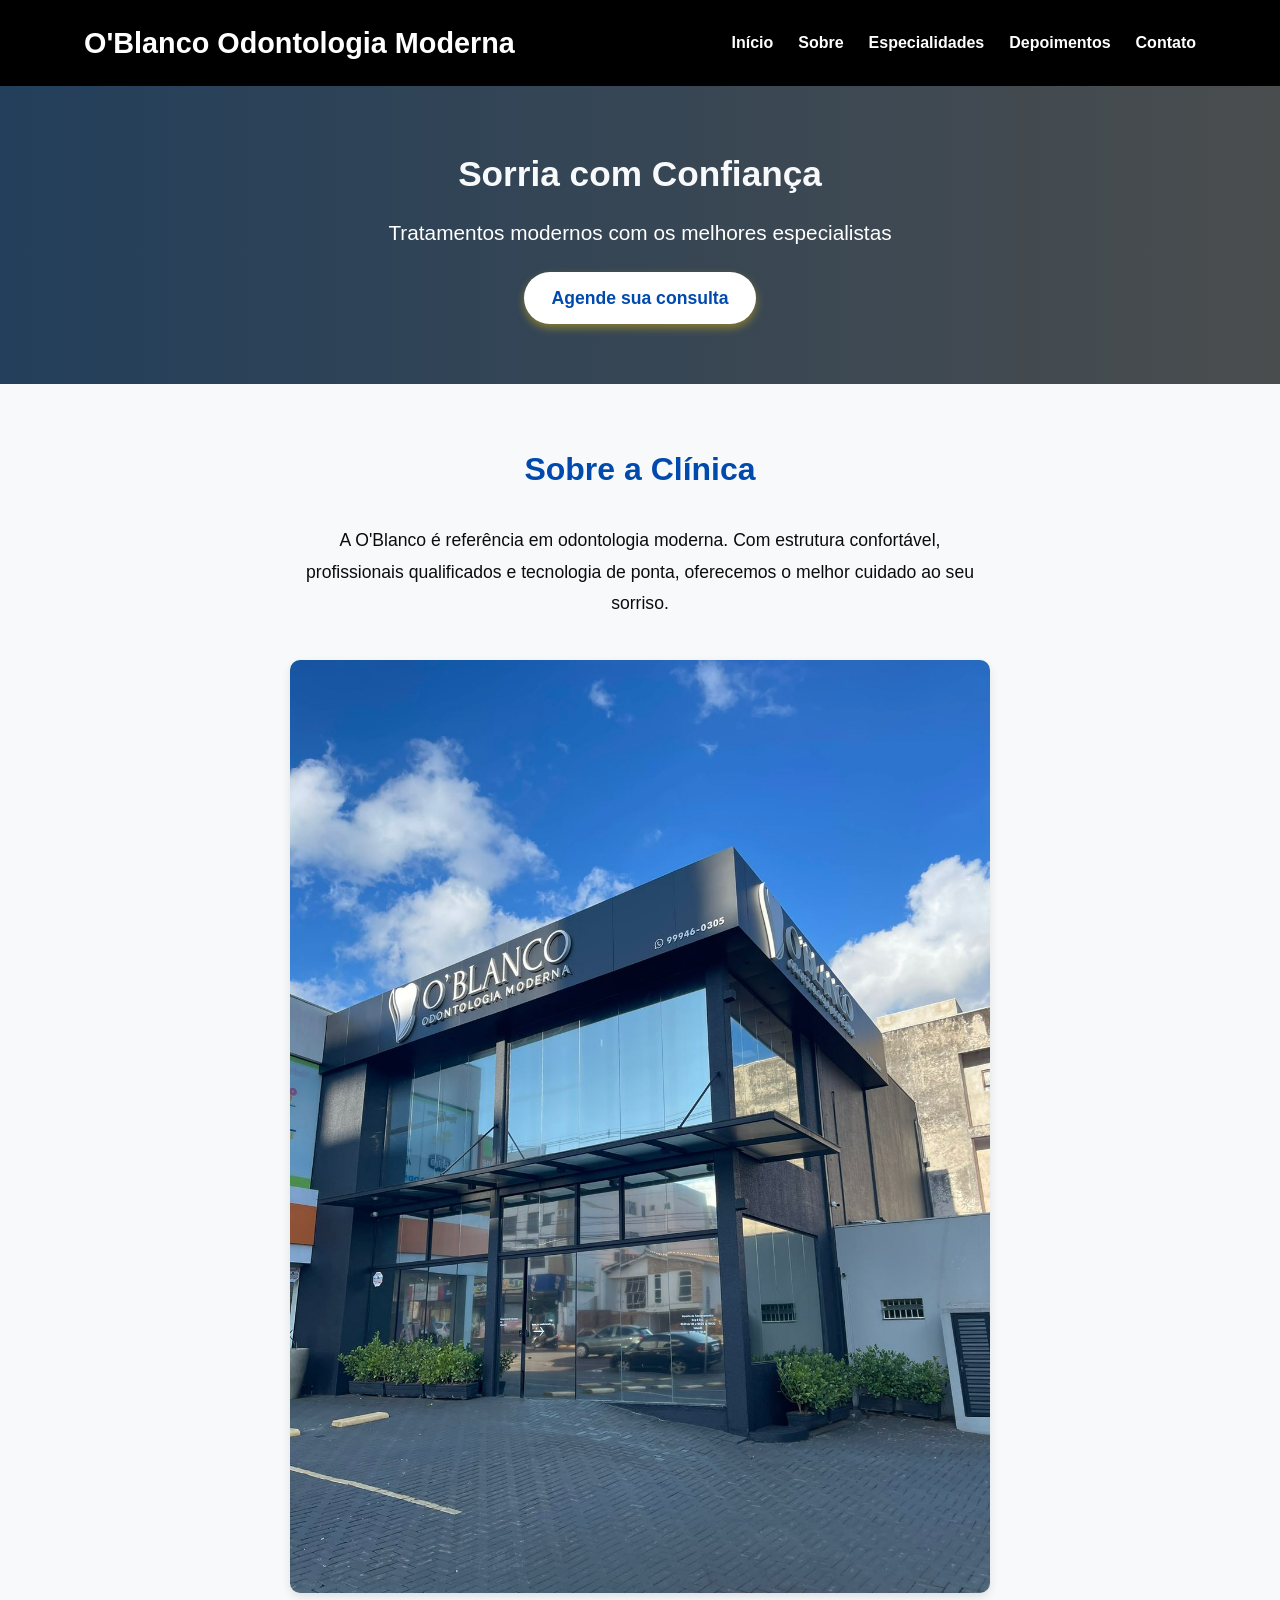
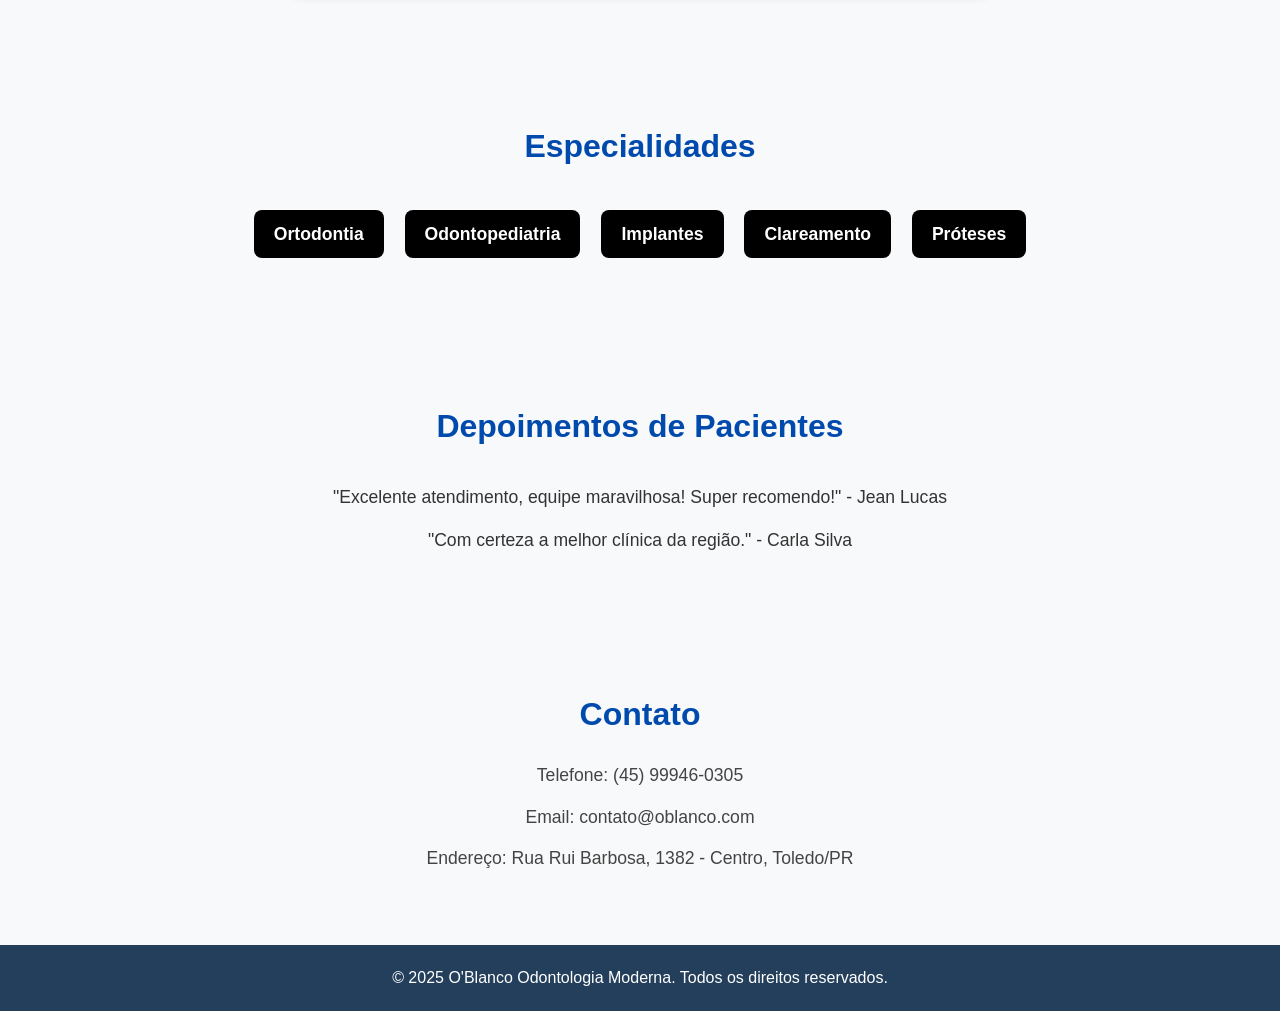
<file: 1_FRONTEND/index.html>
<!DOCTYPE html>
<html lang="pt-br">
  <head>
    <meta charset="UTF-8" />
    <meta name="viewport" content="width=device-width, initial-scale=1.0" />
    <title>O'Blanco Odontologia Moderna</title>
    <link rel="stylesheet" href="css/styles.css" />
  </head>
  <body>
    <header>
      <!-- Cabeçalho do Site ( Menu) -->
      <div class="container">
        <h1>O'Blanco Odontologia Moderna</h1>
        <nav>
          <ul>
            <li><a href="#">Início</a></li>
            <li><a href="#sobre">Sobre</a></li>
            <li><a href="#especialidades">Especialidades</a></li>
            <li><a href="#depoimentos">Depoimentos</a></li>
            <li><a href="#contato">Contato</a></li>
          </ul>
        </nav>
      </div>
    </header>

    <!-- Banner -->

    <section class="banner">
      <div class="container">
        <h2 id="sorria">Sorria com Confiança</h2>
        <p id="tratamentos">
          Tratamentos modernos com os melhores especialistas
        </p>
        <a href="#agendamento" class="btn">Agende sua consulta</a>
      </div>
    </section>

    <!-- Informações da Clínica -->
    <section id="sobre" class="sobre">
      <div class="container">
        <h2>Sobre a Clínica</h2>
        <p>
          A O'Blanco é referência em odontologia moderna. Com estrutura
          confortável, profissionais qualificados e tecnologia de ponta,
          oferecemos o melhor cuidado ao seu sorriso.
        </p>
        <img
          src="img/clinica-externa.jpg"
          alt="Fachada da Clínica O'Blanco Odontologia Moderna"
          id="fachada"
        />
      </div>
    </section>

    <!-- Especialidades da Clínica -->
    <section id="especialidades" class="especialidades">
      <div class="especialidades">
        <h2>Especialidades</h2>
        <ul>
          <li>Ortodontia</li>
          <li>Odontopediatria</li>
          <li>Implantes</li>
          <li>Clareamento</li>
          <li>Próteses</li>
        </ul>
      </div>
    </section>

    <!-- Depoimentos  -->
    <section id="depoimentos" class="depoimentos">
      <div class="container">
        <h2>Depoimentos de Pacientes</h2>
        <blockquote>
          "Excelente atendimento, equipe maravilhosa! Super recomendo!" - Jean
          Lucas
        </blockquote>
        <blockquote>
          "Com certeza a melhor clínica da região." - Carla Silva
        </blockquote>
      </div>
    </section>

    <!-- Contato -->
    <section id="contato" class="contato">
      <div class="container">
        <h2>Contato</h2>
        <p>Telefone: (45) 99946-0305</p>
        <p>Email: contato@oblanco.com</p>
        <p>Endereço: Rua Rui Barbosa, 1382 - Centro, Toledo/PR</p>
      </div>
    </section>

    <!-- Rodapé da página -->
    <footer>
      <div class="container">
        <p>
          &copy; 2025 O'Blanco Odontologia Moderna. Todos os direitos
          reservados.
        </p>
      </div>
    </footer>
  </body>
</html>

<!-- JS na imagem - Zoom -->
<script>
  const img = document.getElementById("fachada");

  img.addEventListener("mouseover", () => {
    img.style.transform = "scale(1.05)";
  });

  img.addEventListener("mouseout", () => {
    img.style.transform = "scale(1)";
  });
</script>
</file>
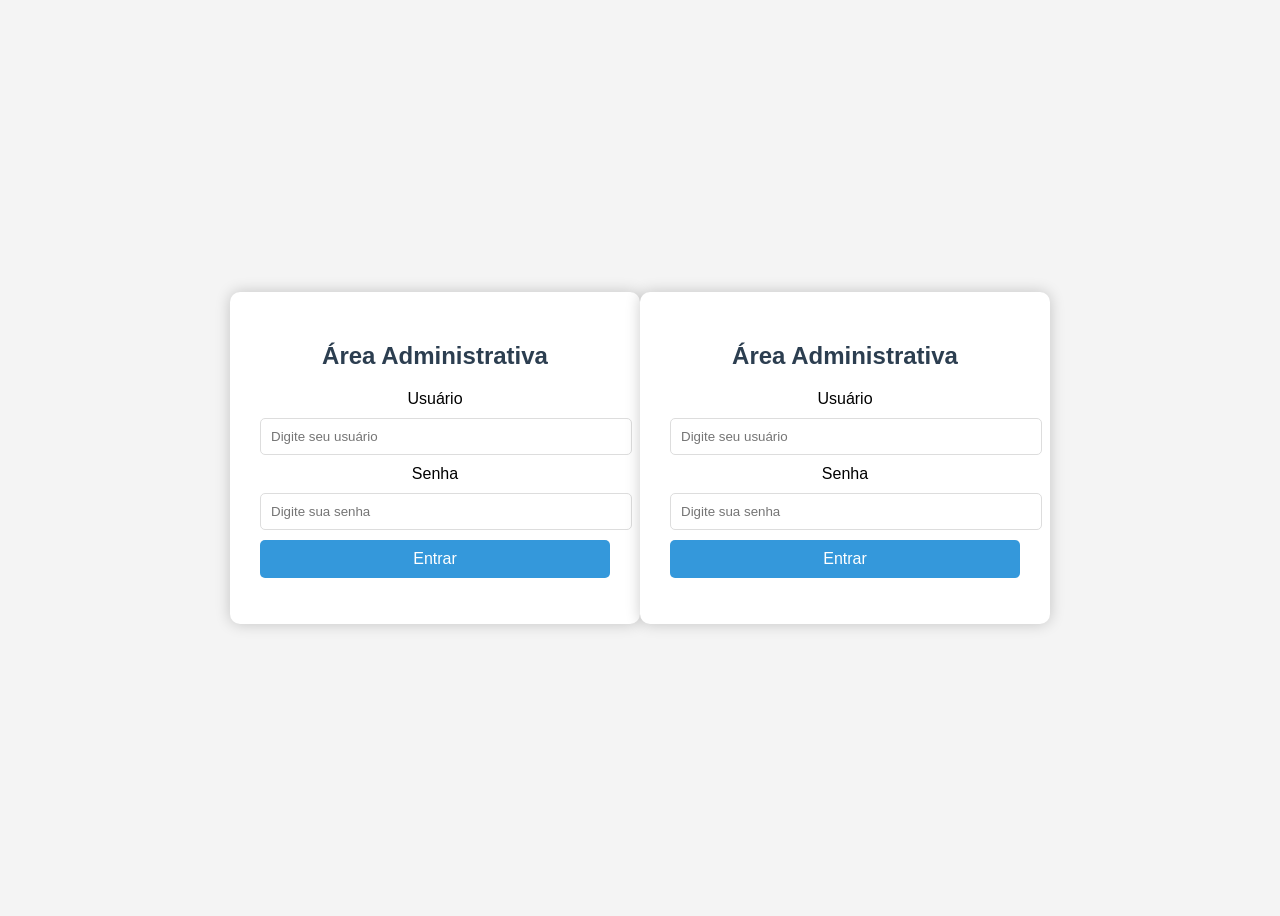
<file: 2_ADM/login.html>
<!DOCTYPE html>
<html lang="pt-BR">
  <head>
    <meta charset="UTF-8" />
    <meta name="viewport" content="width=device-width, initial-scale=1.0" />
    <title>Login Administrativo - Clínica O'Blanco</title>
    <link rel="stylesheet" href="css/login.css" />
    <script src="js/login.js" defer></script>
  </head>
  <body>
    <div class="login-container">
      <h2>Área Administrativa</h2>
      <form id="loginForm">
        <label for="username">Usuário</label>
        <input
          type="text"
          id="username"
          placeholder="Digite seu usuário"
          required
        />

        <label for="password">Senha</label>
        <input
          type="password"
          id="password"
          placeholder="Digite sua senha"
          required
        />

        <button type="submit">Entrar</button>
      </form>
      <p id="error-message"></p>
    </div>
    <div class="login-container">
      <h2>Área Administrativa</h2>
      <form id="loginForm">
        <label for="username">Usuário</label>
        <input
          type="text"
          id="username"
          placeholder="Digite seu usuário"
          required
        />
        <label for="password">Senha</label>
        <input
          type="password"
          id="password"
          placeholder="Digite sua senha"
          required
        />
        <button type="submit">Entrar</button>
      </form>
      <p id="error-message"></p>
    </div>
  </body>
</html>
</file>
<file: 1_FRONTEND/css/styles.css>
/* Configurações Gerais */
/* Reset básico para remover margens e paddings padrões */
* {
  margin: 0;
  padding: 0;
  box-sizing: border-box;
}

body {
  font-family: Arial, sans-serif;
  background-color: #f8f9fa;
  color: #333;
  line-height: 1.6;
  box-sizing: border-box;
}

/* Cabeçalho do site (Menu) */
header .container {
  display: flex;
  justify-content: space-between;
  align-items: center;
  max-width: 1200px;
  margin: auto;
  padding: 0 20px;
  text-align: center;
}

header h1 {
  font-size: 1.8em;
  font-weight: 700;
  font-family: "Segoe UI", Tahoma, Geneva, Verdana, sans-serif;
}

header {
  background-color: #000;
  color: white;
  padding: 20px 0;
  box-shadow: 0 2px 5px rgba(0, 0, 0, 0.1); /*sombra mais leve */
}

nav ul {
  list-style: none;
  display: flex;
  gap: 25px;
  padding: 0;
}

nav a {
  color: white;
  text-decoration: none;
  font-weight: 600;
  font-size: 1rem;
  transition: color 0.3s ease;
}

nav a:hover {
  text-decoration: underline;
}

/* Banner */
#sorria,
#tratamentos {
  text-align: center;
  margin: 0 auto;
  max-width: 700px;
}

#sorria {
  color: #f8f9fa;
  font-size: 2.2rem;
  font-weight: 700;
}

#tratamentos {
  color: #fff;
  text-align: center;
  font-size: 1.3rem;
  margin-top: 12px;
  font-weight: 400;
}

/* Informações da clínica */
section {
  padding: 60px 20px;
}

section p,
section ul,
section blockquote {
  text-align: center;
  font-size: 1.1rem;
  margin-bottom: 15px;
}

.container {
  width: 90%;
  max-width: 1000px;
  margin: auto;
  text-align: center;
}

section h2 {
  font-size: 2rem; /* Comando rem proporciona tamanho maior */
  margin-bottom: 30px;
  color: #004aad;
  font-weight: 700;
  font-family: "Segoe UI", Tahoma, Geneva, Verdana, sans-serif;
  text-align: center;
}

.sobre img {
  width: 100%;
  max-width: 700px;
  margin-top: 20px;
  border-radius: 10px;
  box-shadow: 0 4px 10px rgba(0, 0, 0, 0.1);
  text-align: center;
}

section p {
  max-width: 700px;
  font-size: 1.1rem;
  line-height: 1.8;
  color: #0d0c0c;
  margin: 0 auto 20px auto;
  text-align: center;
  padding: 0;
}

/* Banner */
.banner {
  background: linear-gradient(to right, #233f5b, #4a4d4e);
  color: white;
  text-align: center;
  padding: 60px 20px;
}

.banner h2 {
  font-size: 2.2em;
  margin-bottom: 10px;
  text-align: center;
}

.banner .btn {
  background-color: white;
  color: #004aad;
  padding: 12px 28px;
  border-radius: 30px;
  text-decoration: none;
  font-weight: 700;
  display: inline-block;
  margin-top: 20px;
  font-size: 1.1rem;
  box-shadow: 0 4px 8px rgba(255, 204, 0, 0.4);
  transition: background-color 0.3s ease, color 0.3s ease;
  text-align: center;
}

.especialidades ul {
  list-style: none;
  padding: 0;
  text-align: center;
}

.especialidades li {
  margin-bottom: 10px;
  font-size: 1.1rem;
  background-color: #000;
  display: inline-block;
  padding: 10px 20px;
  margin: 8px;
  border-radius: 8px;
  font-weight: 600;
  color: #fff;
}

.banner .btn:hover {
  background-color: #004aad;
  color: #ffcc00;
  box-shadow: 0 6px 12px rgba(0, 74, 173, 0.6);
}

/* Contato */
#contato .container {
  text-align: center;
}

#contato h2 {
  font-size: 2rem;
  margin-bottom: 20px;
  color: #004aad;
  font-weight: 700;
  font-family: "Segoe UI", Tahoma, Geneva, Verdana, sans-serif;
}

#contato p {
  font-size: 1.1rem;
  margin-bottom: 10px;
  color: #444;
}

/* Rodapé da página */
footer {
  background-color: #233f5b;
  color: white;
  text-align: center;
  padding: 20px 10px;
}

/* <!-- JS na imagem - Zoom --> */
#fachada {
  transition: transform 0.3s ease;
}
</file>
<file: 2_ADM/css/login.css>
body {
  font-family: Arial, sans-serif;
  background: #f4f4f4;
  display: flex;
  justify-content: center;
  align-items: center;
  height: 100vh;
}

.login-container {
  background: white;
  padding: 30px;
  border-radius: 10px;
  box-shadow: 0px 0px 15px rgba(0, 0, 0, 0.2);
  width: 350px;
  text-align: center;
}

.login-container h2 {
  margin-bottom: 20px;
  color: #2c3e50;
}

.login-container input {
  width: 100%;
  padding: 10px;
  margin: 10px 0;
  border: 1px solid #ddd;
  border-radius: 5px;
}

.login-container button {
  width: 100%;
  padding: 10px;
  background: #3498db;
  color: white;
  border: none;
  border-radius: 5px;
  cursor: pointer;
  font-size: 16px;
}

.login-container button:hover {
  background: #2980b9;
}

#error-message {
  color: red;
  margin-top: 10px;
}
</file>
